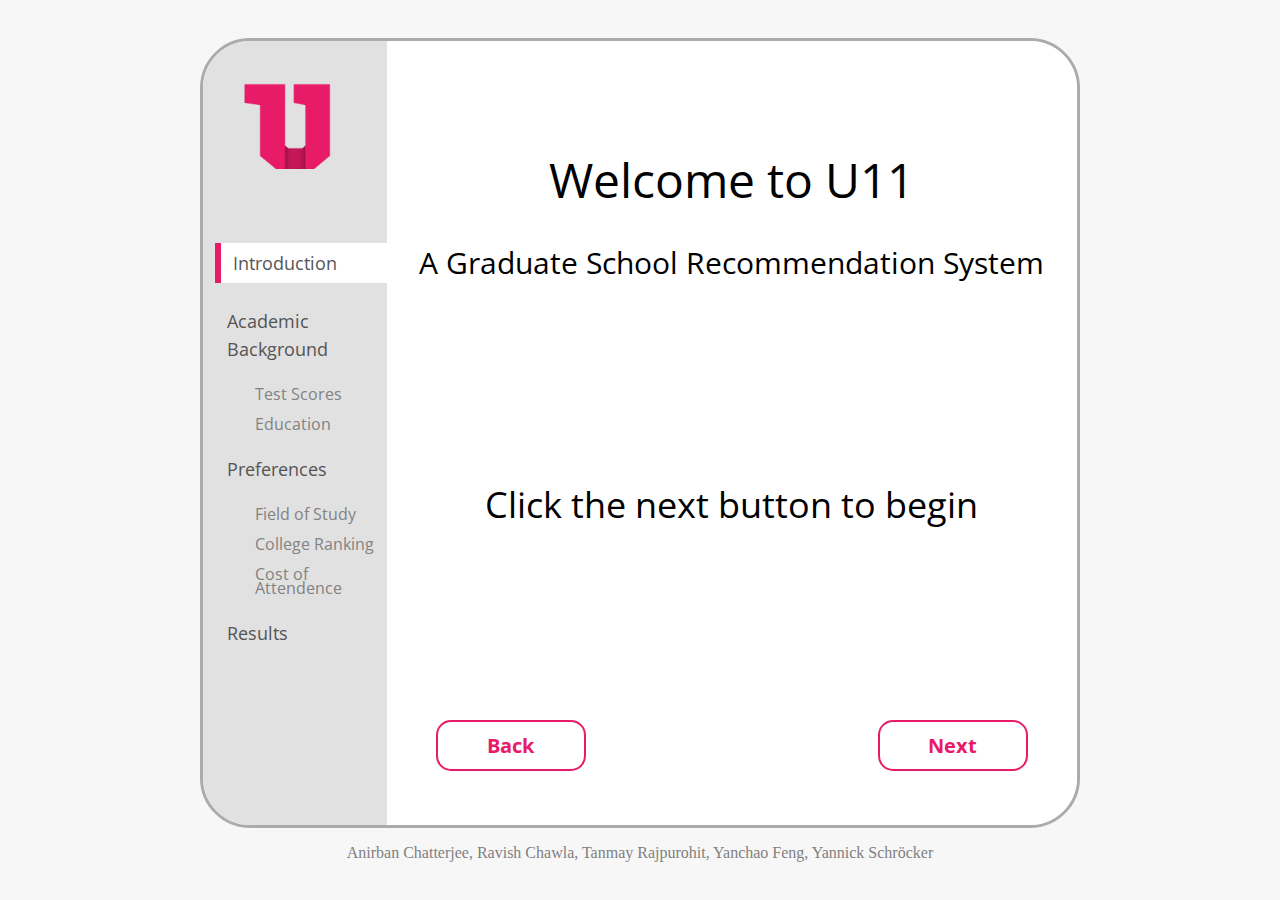
<file: site/index.htm>
<!DOCTYPE <!DOCTYPE html>
<html lang="en">
<head>
<meta charset="utf-8"/>
<link href='https://fonts.googleapis.com/css?family=Open+Sans' rel='stylesheet' type='text/css'>
<link rel="stylesheet" type="text/css" href="styles.css"</link>
	<title>U11</title>
<script type="text/javascript" src="lib/jquery-1.12.3.min.js">
</script>
<script type="text/javascript" src="script.js"></script>
</head>
<body style="background-color: #f7f7f7;">
<table style="width: 100%;height: 100%;">
	<tr bgcolor="#FF0000" style="height: 5%;"></tr>
	<tr style="height:90%;">
		<td style="width:15%;"></td>
		<td style="padding: 0px">
			<table id="content-table" cellspacing="0">
				<tr>
					<td id="nav-bar" valign="top">
						<img src="U11 logo.png" style="width: 100%" />
						<ul style="list-style-type: none; padding: 0px">
							<li><p id="navGroup1" class="navLevel1">Introduction</p></li>
							<li>
							  	<p id="navGroup2" class="navLevel1">Academic Background</p>
							  	<ul style="list-style-type: none">
							  		<li><p class="navLevel2 nav2Highlighted">Test Scores</p></li>
							  		<li><p class="navLevel2">Education</p></li>
							  	</ul>
							</li>
							<li>
							  	<p id="navGroup3" class="navLevel1">Preferences</p>
							  	<ul style="list-style-type: none">
							  		<li><p class="navLevel2">Field of Study</p></li>
							  		<li><p class="navLevel2">College Ranking</p></li>
							  		<li><p class="navLevel2">Cost of Attendence</p></li>
							  	</ul>
							</li>
							<li>
							  	<p id="navGroup4" class="navLevel1">Results</p>
							</li>
						</ul>
					</td>
					<td id="main-box">
						<div style="height:20%">
							<p id="splash-text">Welcome to U11</p>
						</div>
						<div id="dynamic-content-row">
								<div id="dc0" class="dc">
									<p class="text1">Click the next button to begin</p>
								</div>
								<div id="dc1" class="dc">
									<form>
										<label for="GRE-Q" class="text2">GRE Q</label>
										<input type="text" id="GRE-Q" placeholder="130 - 170 or 200 - 800" /><br><br><br><br>
										<label for="GRE-V" class="text2">GRE V</label>
										<input type="text" id="GRE-V" placeholder="130 - 170 or 200 - 800" /><br><br><br><br>
										<label for="GRE-W" class="text2">GRE W</label>
										<input type="text" id="GRE-W" placeholder="0 - 6" /><br><br><br><br>
										<label for="TOEFL" class="text2">TOEFL</label>
										<input type="text" id="TOEFL" placeholder="0 - 120" />
									</form>
								</div>
								<div id="dc2" class="dc">
									<form>
										<label for="UNI-RANK" class="text2">University Ranking</label>
										<input type="text" id="UNI-RANK" placeholder="1 - 1000" /><br><br><br><br>
										<label for="GPA" class="text2">GPA</label>
										<input type="text" id="GPA" placeholder="0.0 - 4.0" />
									</form>
								</div>
								<div id="dc3" class="dc">
									<form>
										<select id="MAJOR">
										</select>
									</form>
								</div>
								<div id="dc4" class="dc">
									<input type="range" id="RANK-IMPORTANCE" />
									<div style="width: 100%">
									<p class="text2" style="text-align: center;">Not Important   &lt; ----- &gt;   Very Important</p>
									</div>
								</div>
								<div id="dc5" class="dc">
									<input type="range" id="COST-IMPORTANCE" />
									<p class="text2" style="text-align: center;">Not Important   &lt; ----- &gt;   Very Important</p>
								</div>
								<div id="dc6" class="dc">
									<table id="results-table" cellspacing="0">
										<tr id="results-header-row">
											<td class="results-cell">&nbsp;&nbsp;&nbsp;&nbsp;&nbsp;&nbsp;&nbsp;&nbsp;</td>
											<td class="results-cell">University</td>
											<td class="results-cell">QS Ranking</td>
											<td class="results-cell">Cost of Attendence</td>
											<td class="results-cell">Chances of Acceptence</td>
										</tr>
										<tr id="results-item-row">
											<td class="results-cell">1.</td>
											<td class="results-cell">Very long named Institute of Technology at Some Place</td>
											<td class="results-cell">888</td>
											<td class="results-cell">$12345</td>
											<td class="results-cell">88.888%</td>
										</tr>
									</table>
								</div>
						</div>
						<div id="button-row" style="height: 10%">
							<button type="button" id="backbutton">Back</button>
							<button type="button" id="nextbutton" style="float: right;">Next</button>
						</div>
					</td>
				</tr>
			</table>
			<p class='footer'>Anirban Chatterjee, Ravish Chawla, Tanmay Rajpurohit, Yanchao Feng, Yannick Schröcker</p>
		</td>
		<td style="width:15%;"></td>
	</tr>
	<tr style="height: 5%;"></tr>
	
</table>
</body>
</html>
</file>
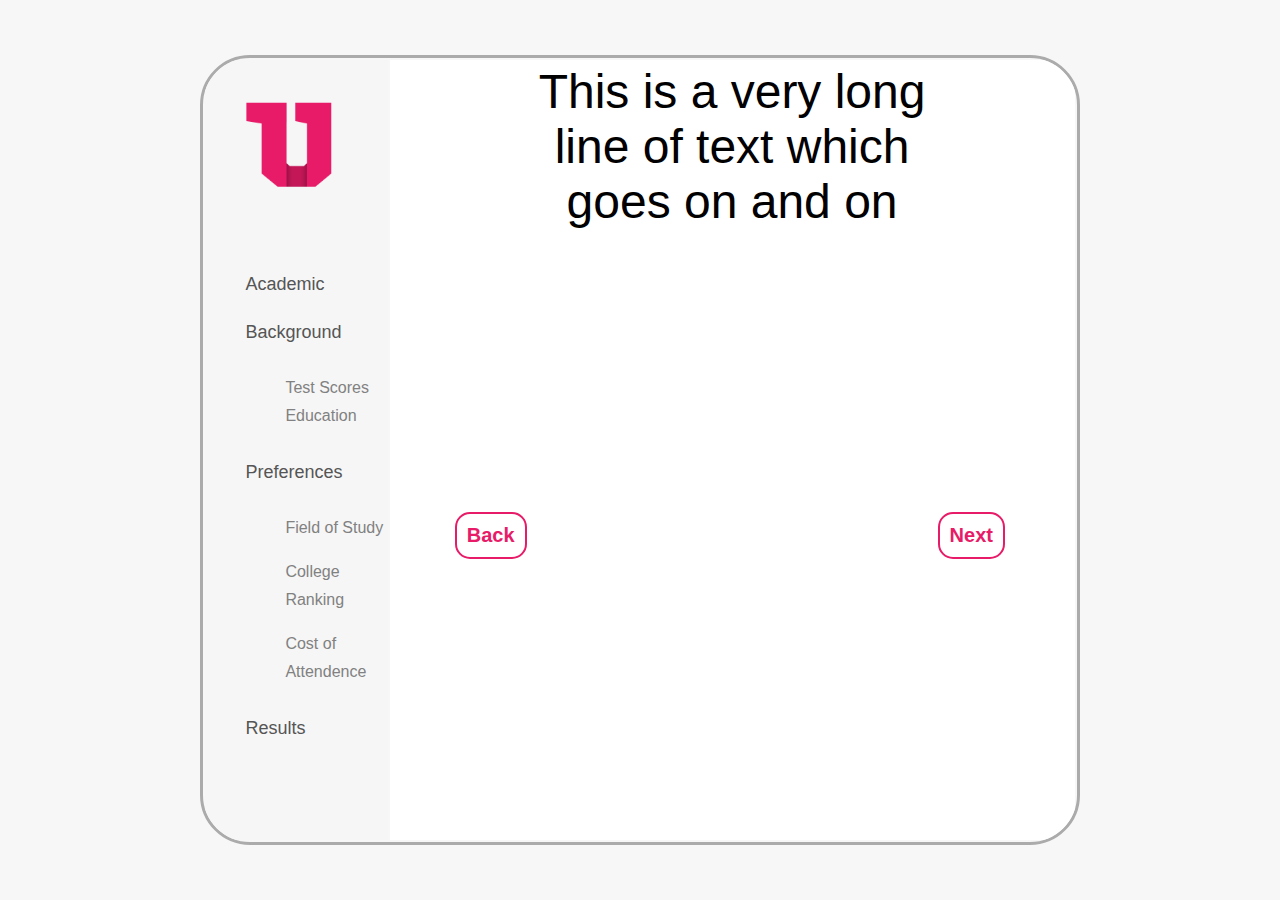
<file: site1.htm>
<!DOCTYPE <!DOCTYPE html>
<html lang="en">
<head>
<meta charset="utf-8"/>
<style>
#nav-bar{
	width:21%;
	height: 100%;
	background-color: #f6f6f6;
	padding: 0px;
}
#content-table{
	width: 100%;
	height: 100%;
	background-color: rgba(0,0,0,0);
	overflow: hidden;
	padding:0px;
	border: 3px solid #ababab;
	border-radius: 50px;
}
#main-box{
	width: 100%;
	height: 100%;
	background-color: #ffffff;
}
.navLevel1{
	font-family: sans-serif;
	color: 555555;
	line-height: 48px;
	font-size: 18px;
	text-decoration: none;
}
.navLevel2{
	font-family: sans-serif;
	color: #818181;
	font-size: 16px;
	line-height: 28px;
	text-decoration: none;
}
#splash-text{
	font-family: sans-serif;
	font-size: 48px;
	width: 60%;
	text-align: center;
}
button{
	font-family: sans-serif;
	font-size: 20px;
	color: #e71b68;
	font-weight: bold;
	padding: 10px;
	background-color: #ffffff;
	border: 2px solid #e71b68;
	border-radius: 15px;
}
button:hover{
	color: #ffffff;
	background-color: #e71b68;
}
</style>
	<title>U11</title>
</head>
<body style="background-color: #f7f7f7;">
<table style="width: 100%;height: 100%;">
	<tr bgcolor="#FF0000" style="height: 5%;"></tr>
	<tr style="height:90%;">
		<td style="width:15%;"></td>
		<td style="padding: 0px">
			<table id="content-table">
				<tr>
					<td id="nav-bar" valign="top">
						<img src="U11 logo.png" style="width: 100%" />
						<ul style="list-style-type: none">
							<li>
							  	<p class="navLevel1">Academic Background</p>
							  	<ul style="list-style-type: none">
							  		<li><a class="navLevel2" href="testscores">Test Scores</a></li>
							  		<li><a class="navLevel2" href="edu">Education</a></li>
							  	</ul>
							</li>
							<li>
							  	<p class="navLevel1">Preferences</p>
							  	<ul style="list-style-type: none">
							  		<li><p class="navLevel2">Field of Study</p></li>
							  		<li><p class="navLevel2" href="edu">College Ranking</p></li>
							  		<li><p class="navLevel2" href="edu">Cost of Attendence</p></li>
							  	</ul>
							</li>
							<li>
							  	<p class="navLevel1">Results</p>
							</li>
						</ul>
					</td>
					<td id="main-box">
						<table style="width: 100%; height: 100%;">
							<tr style="height: 20%">
							<td style="width: 20%"></td>
							<td id="splash-text">This is a very long line of text which goes on and on</td>
							<td style="width: 20%"></td>
							</tr>
							<tr id="dynamic-content-row"></tr>
							<tr id="button-row">
								<td style="text-align: right;"><button type="button">Back</button></td>
								<td></td>
								<td><button type="button">Next</button></td>
							</tr>
						</table>
					</td>
				</tr>
			</table>
		</td>
		<td style="width:15%;"></td>
	</tr>
	<tr style="height: 5%;"></tr>
	
</table>
</body>
</html>
</file>
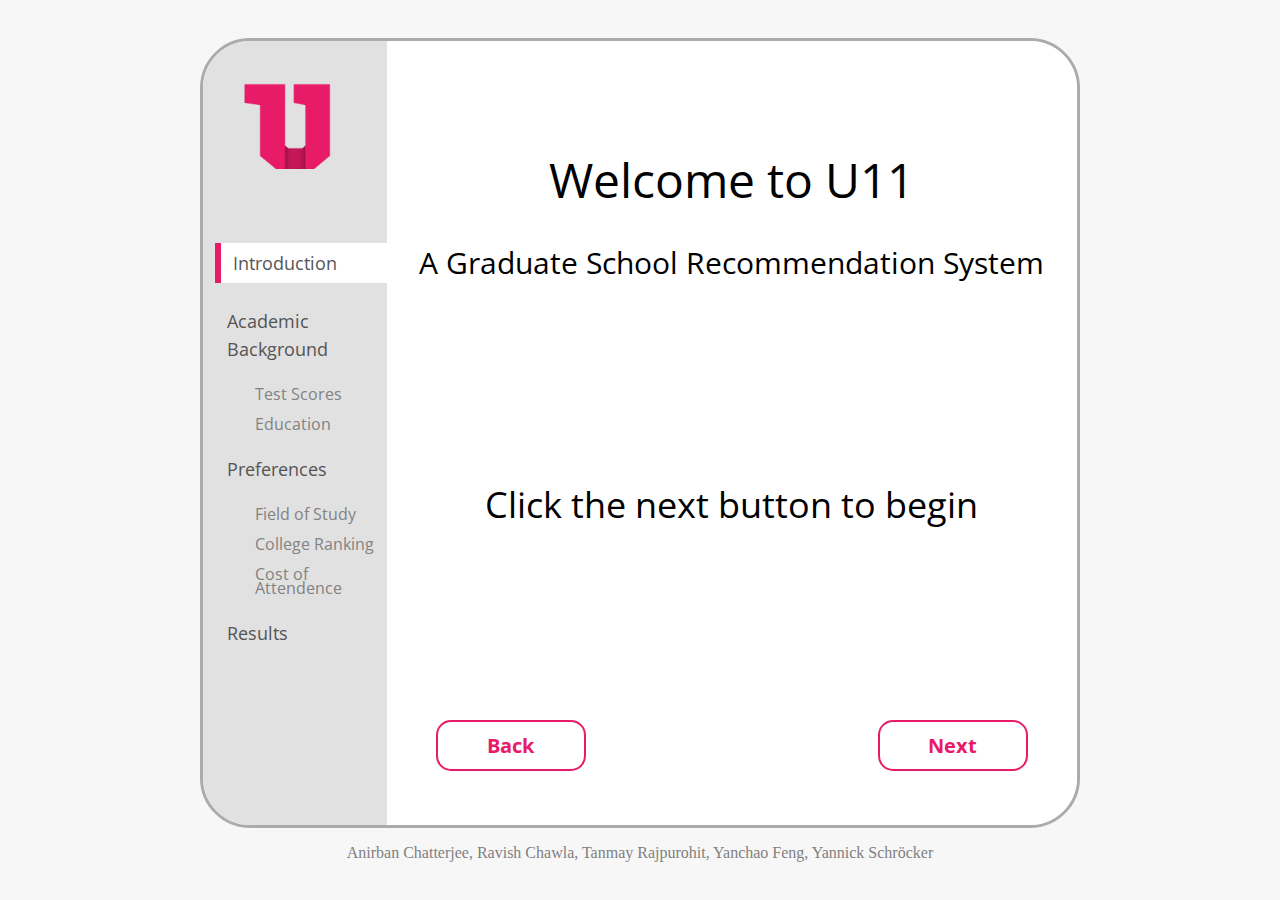
<file: proj/site1.htm>
<!DOCTYPE <!DOCTYPE html>
<html lang="en">
<head>
<meta charset="utf-8"/>
<link href='https://fonts.googleapis.com/css?family=Open+Sans' rel='stylesheet' type='text/css'>
<link rel="stylesheet" type="text/css" href="styles.css"</link>
	<title>U11</title>
<script type="text/javascript" src="jquery-1.12.3.min.js">
</script>
<script type="text/javascript" src="script.js"></script>
</head>
<body style="background-color: #f7f7f7;">
<table style="width: 100%;height: 100%;">
	<tr bgcolor="#FF0000" style="height: 5%;"></tr>
	<tr style="height:90%;">
		<td style="width:15%;"></td>
		<td style="padding: 0px">
			<table id="content-table" cellspacing="0">
				<tr>
					<td id="nav-bar" valign="top">
						<img src="U11 logo.png" style="width: 100%" />
						<ul style="list-style-type: none; padding: 0px">
							<li><p id="navGroup1" class="navLevel1">Introduction</p></li>
							<li>
							  	<p id="navGroup2" class="navLevel1">Academic Background</p>
							  	<ul style="list-style-type: none">
							  		<li><p class="navLevel2 nav2Highlighted">Test Scores</p></li>
							  		<li><p class="navLevel2">Education</p></li>
							  	</ul>
							</li>
							<li>
							  	<p id="navGroup3" class="navLevel1">Preferences</p>
							  	<ul style="list-style-type: none">
							  		<li><p class="navLevel2">Field of Study</p></li>
							  		<li><p class="navLevel2">College Ranking</p></li>
							  		<li><p class="navLevel2">Cost of Attendence</p></li>
							  	</ul>
							</li>
							<li>
							  	<p id="navGroup4" class="navLevel1">Results</p>
							</li>
						</ul>
					</td>
					<td id="main-box">
						<div style="height:20%">
							<p id="splash-text">Welcome to U11</p>
						</div>
						<div id="dynamic-content-row">
								<div id="dc0" class="dc">
									<p class="text1">Click the next button to begin</p>
								</div>
								<div id="dc1" class="dc">
									<form>
										<label for="GRE-Q" class="text2">GRE Q</label>
										<input type="text" id="GRE-Q" placeholder="130 - 170 or 200 - 800" /><br><br><br><br>
										<label for="GRE-V" class="text2">GRE V</label>
										<input type="text" id="GRE-V" placeholder="130 - 170 or 200 - 800" /><br><br><br><br>
										<label for="GRE-W" class="text2">GRE W</label>
										<input type="text" id="GRE-W" placeholder="0 - 6" /><br><br><br><br>
										<label for="TOEFL" class="text2">TOEFL</label>
										<input type="text" id="TOEFL" placeholder="0 - 120" />
									</form>
								</div>
								<div id="dc2" class="dc">
									<form>
										<label for="UNI-RANK" class="text2">University Ranking</label>
										<input type="text" id="UNI-RANK" placeholder="1 - 1000" /><br><br><br><br>
										<label for="GPA" class="text2">GPA</label>
										<input type="text" id="GPA" placeholder="0.0 - 4.0" />
									</form>
								</div>
								<div id="dc3" class="dc">
									<form>
										<select id="MAJOR">
										</select>
									</form>
								</div>
								<div id="dc4" class="dc">
									<input type="range" id="RANK-IMPORTANCE" />
									<div style="width: 100%">
									<p class="text2" style="text-align: center;">Not Important   &lt; ----- &gt;   Very Important</p>
									</div>
								</div>
								<div id="dc5" class="dc">
									<input type="range" id="COST-IMPORTANCE" />
									<p class="text2" style="text-align: center;">Not Important   &lt; ----- &gt;   Very Important</p>
								</div>
								<div id="dc6" class="dc">
									<table id="results-table" cellspacing="0">
										<tr id="results-header-row">
											<td class="results-cell">&nbsp;&nbsp;&nbsp;&nbsp;&nbsp;&nbsp;&nbsp;&nbsp;</td>
											<td class="results-cell">University</td>
											<td class="results-cell">QS Ranking</td>
											<td class="results-cell">Cost of Attendence</td>
											<td class="results-cell">Chances of Acceptence</td>
										</tr>
										<tr id="results-item-row">
											<td class="results-cell">1.</td>
											<td class="results-cell">Very long named Institute of Technology at Some Place</td>
											<td class="results-cell">888</td>
											<td class="results-cell">$12345</td>
											<td class="results-cell">88.888%</td>
										</tr>
									</table>
								</div>
						</div>
						<div id="button-row" style="height: 10%">
							<button type="button" id="backbutton">Back</button>
							<button type="button" id="nextbutton" style="float: right;">Next</button>
						</div>
					</td>
				</tr>
			</table>
			<p class='footer'>Anirban Chatterjee, Ravish Chawla, Tanmay Rajpurohit, Yanchao Feng, Yannick Schröcker</p>
		</td>
		<td style="width:15%;"></td>
	</tr>
	<tr style="height: 5%;"></tr>
	
</table>
</body>
</html>
</file>
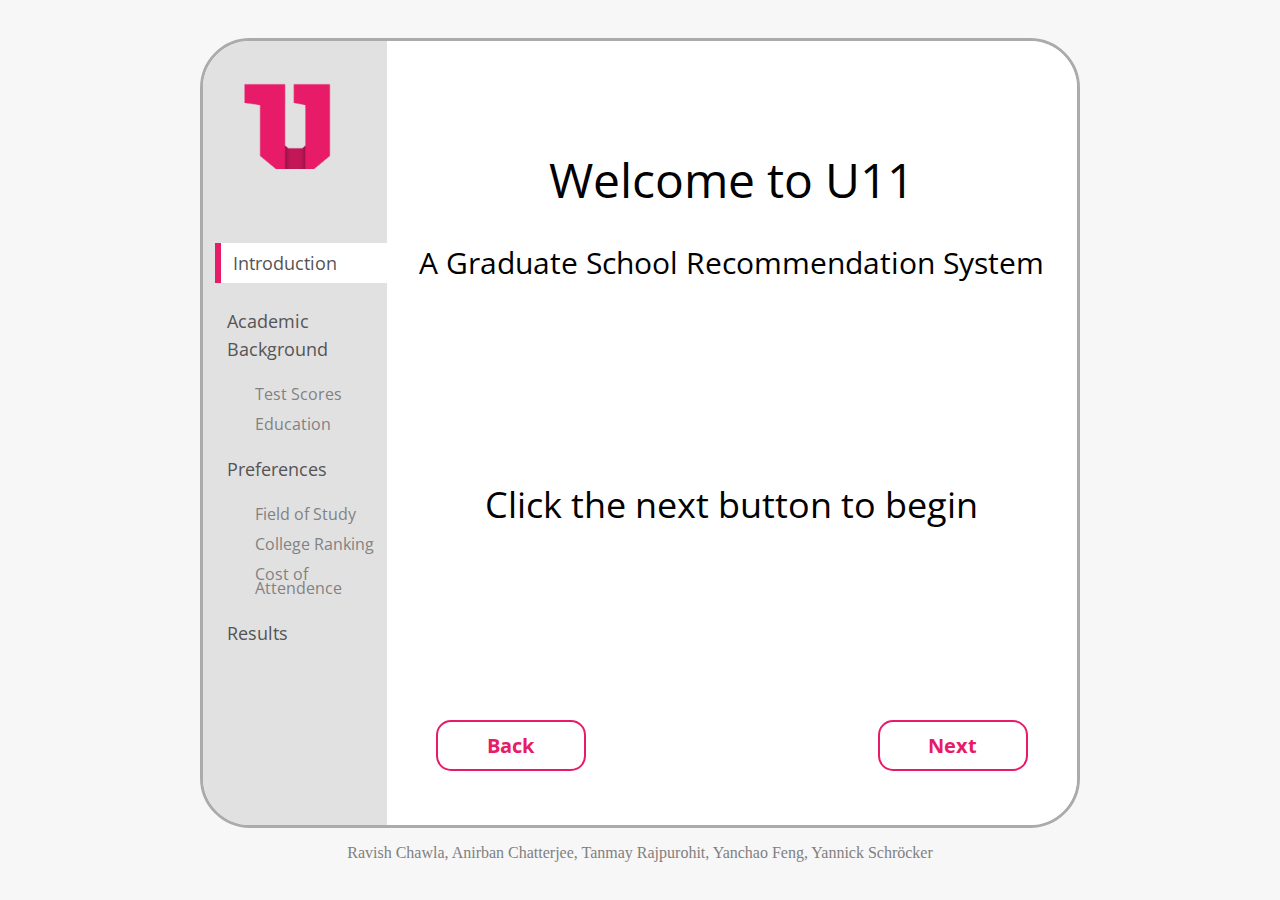
<file: site/main.htm>
<!DOCTYPE <!DOCTYPE html>
<html lang="en">
<head>
<meta charset="utf-8"/>
<link href='https://fonts.googleapis.com/css?family=Open+Sans' rel='stylesheet' type='text/css'>
<link rel="stylesheet" type="text/css" href="styles.css"</link>
	<title>U11</title>
<script type="text/javascript" src="lib/jquery-1.12.3.min.js">
</script>
<script type="text/javascript" src="script.js"></script>
</head>
<body style="background-color: #f7f7f7;">
<table style="width: 100%;height: 100%;">
	<tr bgcolor="#FF0000" style="height: 5%;"></tr>
	<tr style="height:90%;">
		<td style="width:15%;"></td>
		<td style="padding: 0px">
			<table id="content-table" cellspacing="0">
				<tr>
					<td id="nav-bar" valign="top">
						<img src="U11 logo.png" style="width: 100%" />
						<ul style="list-style-type: none; padding: 0px">
							<li><p id="navGroup1" class="navLevel1">Introduction</p></li>
							<li>
							  	<p id="navGroup2" class="navLevel1">Academic Background</p>
							  	<ul style="list-style-type: none">
							  		<li><p class="navLevel2 nav2Highlighted">Test Scores</p></li>
							  		<li><p class="navLevel2">Education</p></li>
							  	</ul>
							</li>
							<li>
							  	<p id="navGroup3" class="navLevel1">Preferences</p>
							  	<ul style="list-style-type: none">
							  		<li><p class="navLevel2">Field of Study</p></li>
							  		<li><p class="navLevel2">College Ranking</p></li>
							  		<li><p class="navLevel2">Cost of Attendence</p></li>
							  	</ul>
							</li>
							<li>
							  	<p id="navGroup4" class="navLevel1">Results</p>
							</li>
						</ul>
					</td>
					<td id="main-box">
						<div style="height:20%">
							<p id="splash-text">Welcome to U11</p>
						</div>
						<div id="dynamic-content-row">
								<div id="dc0" class="dc">
									<p class="text1">Click the next button to begin</p>
								</div>
								<div id="dc1" class="dc">
									<form>
										<label for="GRE-Q" class="text2">GRE Q</label>
										<input type="text" id="GRE-Q" placeholder="130 - 170 or 200 - 800" /><br><br><br><br>
										<label for="GRE-V" class="text2">GRE V</label>
										<input type="text" id="GRE-V" placeholder="130 - 170 or 200 - 800" /><br><br><br><br>
										<label for="GRE-W" class="text2">GRE W</label>
										<input type="text" id="GRE-W" placeholder="0 - 6" /><br><br><br><br>
										<label for="TOEFL" class="text2">TOEFL</label>
										<input type="text" id="TOEFL" placeholder="0 - 120" />
									</form>
								</div>
								<div id="dc2" class="dc">
									<form>
										<label for="UNI-RANK" class="text2">University Ranking</label>
										<input type="text" id="UNI-RANK" placeholder="1 - 1000" /><br><br><br><br>
										<label for="GPA" class="text2">GPA</label>
										<input type="text" id="GPA" placeholder="0.0 - 4.0" />
									</form>
								</div>
								<div id="dc3" class="dc">
									<form>
										<select id="MAJOR">
										</select>
									</form>
								</div>
								<div id="dc4" class="dc">
									<input type="range" id="RANK-IMPORTANCE" />
									<div style="width: 100%">
									<p class="text2" style="text-align: center;">Not Important   &lt; ----- &gt;   Very Important</p>
									</div>
								</div>
								<div id="dc5" class="dc">
									<input type="range" id="COST-IMPORTANCE" />
									<p class="text2" style="text-align: center;">Not Important   &lt; ----- &gt;   Very Important</p>
								</div>
								<div id="dc6" class="dc">
									<table id="results-table" cellspacing="0">
										<tr id="results-header-row">
											<td class="results-cell">&nbsp;&nbsp;&nbsp;&nbsp;&nbsp;&nbsp;&nbsp;&nbsp;</td>
											<td class="results-cell">University</td>
											<td class="results-cell">QS Ranking</td>
											<td class="results-cell">Cost of Attendence</td>
											<td class="results-cell">Chances of Acceptence</td>
										</tr>
										<tr id="results-item-row">
											<td class="results-cell">1.</td>
											<td class="results-cell">Obtaining the top schools based on provided criteria...</td>
											<td class="results-cell">888</td>
											<td class="results-cell">$12345</td>
											<td class="results-cell">88.888%</td>
										</tr>
									</table>
								</div>
						</div>
						<div id="button-row" style="height: 10%">
							<button type="button" id="backbutton">Back</button>
							<button type="button" id="nextbutton" style="float: right;">Next</button>
						</div>
					</td>
				</tr>
			</table>
			<p class='footer'>Ravish Chawla, Anirban Chatterjee, Tanmay Rajpurohit, Yanchao Feng, Yannick Schröcker</p>
		</td>
		<td style="width:15%;"></td>
	</tr>
	<tr style="height: 5%;"></tr>
	
</table>
</body>
</html>
</file>
<file: site/styles.css>
#nav-bar{
	width:21%;
	height: 100%;
	background-color: #e1e1e1;
	padding: 0px;
	margin: 0px;
}
#content-table{
	width: 100%;
	height: 100%;
	background-color: rgba(0,0,0,0);
	overflow: hidden;
	border: 3px solid #ababab;
	border-radius: 50px;
}

.footer{
	text-align: center;
	color: grey;
}

#main-box{
	width: 100%;
	height: 100%;
	background-color: #ffffff;
}
.navLevel1{
	font-family: 'Open Sans', sans-serif;
	color: 555555;
	line-height: 28px;
	font-size: 18px;
	padding-left: 12px;
	padding-top: 6px;
	padding-bottom: 6px;
	margin-left: 12px;
}
.navLevel2{
	font-family: 'Open Sans', sans-serif;
	color: #818181;
	font-size: 16px;
	line-height: 14px;
	margin-left: 12px;
}
.nav1Highlighted{
	background-color: #ffffff;
	border-left: 6px solid #e71b68;
}
.nav2Highlighted{
	
}
#splash-text{
	font-family: 'Open Sans', sans-serif;
	font-size: 48px;
	width: 100%;
	text-align: center;
	padding-top: 100px;
}


button{
	font-family: 'Open Sans', sans-serif;
	font-size: 20px;
	color: #e71b68;
	font-weight: bold;
	padding: 10px;
	background-color: #ffffff;
	border: 2px solid #e71b68;
	border-radius: 15px;
	width: 150px;
	margin: 48px;
}
button:hover{
	color: #ffffff;
	background-color: #e71b68;
}
button:focus{
	outline: none;
}
#dynamic-content-row{
	 height: 60%;
	 width: 100%;
	 position: relative;
}
.dc{
	width: 100%;
	height: auto;
	top: 30%;
	position: absolute;
	visibility: hidden;
	text-align: center;
	margin: auto 0;
}

.text1{
	font-family: 'Open Sans', sans-serif;
	font-size: 36px;
	padding-top: 100px;
}
.text2{
	font-family: 'Open Sans', sans-serif;
	font-size: 18px;
}
input[type=text]{
	padding: 12px;
	margin-left: 18px;
	border: 2px solid #444444;
	border-radius: 5px;
	font-size: 18px;
	font-family: 'Open Sans', sans-serif;
	font-weight: bold;
	color: #444444;
}

input[type=text]:focus{
	border: 2px solid #e71b68;
	outline: none;
}
select{
	width: 80%;
	padding: 12px;
	font-family: 'Open Sans', sans-serif;
	font-size: 18px;
	margin-top: 50px;
	background-color: #f1f1f1;
	border: none;
	border-radius: 5px;
}
select:focus{
	outline: none;
}
input[type=range] {
  -webkit-appearance: none;
  width: 80%;
  margin: 17.55px 0;
  display: block;
  position: relative;
  margin: 0 auto;
}
input[type=range]:focus {
  outline: none;
}
input[type=range]::-webkit-slider-runnable-track {
  width: 100%;
  height: 8.9px;
  cursor: pointer;
  box-shadow: 0px 0px 0px #000000, 0px 0px 0px #0d0d0d;
  background: #ffffff;
  border-radius: 25px;
  border: 0.2px solid #c1c1c1;
}
input[type=range]::-webkit-slider-thumb {
  box-shadow: 0px 0px 0px #000000, 0px 0px 0px #0d0d0d;
  border: 2.6px solid #e71b68;
  height: 44px;
  width: 15px;
  border-radius: 31px;
  background: #ffffff;
  cursor: pointer;
  -webkit-appearance: none;
  margin-top: -17.75px;
}
input[type=range]:focus::-webkit-slider-runnable-track {
  background: #ffffff;
}
input[type=range]::-moz-range-track {
  width: 100%;
  height: 8.9px;
  cursor: pointer;
  box-shadow: 0px 0px 0px #000000, 0px 0px 0px #0d0d0d;
  background: #ffffff;
  border-radius: 25px;
  border: 0.2px solid #c1c1c1;
}
input[type=range]::-moz-range-thumb {
  box-shadow: 0px 0px 0px #000000, 0px 0px 0px #0d0d0d;
  border: 2.6px solid #e71b68;
  height: 44px;
  width: 15px;
  border-radius: 31px;
  background: #ffffff;
  cursor: pointer;
}
input[type=range]::-ms-track {
  width: 100%;
  height: 8.9px;
  cursor: pointer;
  background: transparent;
  border-color: transparent;
  color: transparent;
}
input[type=range]::-ms-fill-lower {
  background: #ffffff;
  border: 0.2px solid #c1c1c1;
  border-radius: 50px;
  box-shadow: 0px 0px 0px #000000, 0px 0px 0px #0d0d0d;
}
input[type=range]::-ms-fill-upper {
  background: #ffffff;
  border: 0.2px solid #c1c1c1;
  border-radius: 50px;
  box-shadow: 0px 0px 0px #000000, 0px 0px 0px #0d0d0d;
}
input[type=range]::-ms-thumb {
  box-shadow: 0px 0px 0px #000000, 0px 0px 0px #0d0d0d;
  border: 2.6px solid #e71b68;
  height: 44px;
  width: 15px;
  border-radius: 31px;
  background: #ffffff;
  cursor: pointer;
  height: 8.9px;
}
input[type=range]:focus::-ms-fill-lower {
  background: #ffffff;
}
input[type=range]:focus::-ms-fill-upper {
  background: #ffffff;
}

.ares_table td {
	font-size: 30px;
}

.ares_table thead td {
	border-bottom: 1px solid black;
}

.ares_table tr td {
	padding-right: 50px;
}

.ares_table tbody tr td {
	border-right: 1px solid black;
}

.ares_table tbody tr td:first-child {
	border-left: 1px solid black;
}

.results-table{
	width: 80%;
	margin: 0 auto;
	font-family: 'Open Sans', sans-serif;
	font-size: 14px; 
	overflow: hidden;
	border: 1px solid #ababab;
	border-radius: 20px;
	font-weight: bold;
	color: #444444;
}

.results-header-row{
	color: #ffffff;
	background-color: #e71b68;
}

.results-cell{
	padding: 6px;
}

.results-university-name {
	/*TODO
	*/
}
</file>
<file: proj/styles.css>
#nav-bar{
	width:21%;
	height: 100%;
	background-color: #e1e1e1;
	padding: 0px;
	margin: 0px;
}
#content-table{
	width: 100%;
	height: 100%;
	background-color: rgba(0,0,0,0);
	overflow: hidden;
	border: 3px solid #ababab;
	border-radius: 50px;
}

.footer{
	text-align: center;
	color: grey;
}

#main-box{
	width: 100%;
	height: 100%;
	background-color: #ffffff;
}
.navLevel1{
	font-family: 'Open Sans', sans-serif;
	color: 555555;
	line-height: 28px;
	font-size: 18px;
	padding-left: 12px;
	padding-top: 6px;
	padding-bottom: 6px;
	margin-left: 12px;
}
.navLevel2{
	font-family: 'Open Sans', sans-serif;
	color: #818181;
	font-size: 16px;
	line-height: 14px;
	margin-left: 12px;
}
.nav1Highlighted{
	background-color: #ffffff;
	border-left: 6px solid #e71b68;
}
.nav2Highlighted{
	
}
#splash-text{
	font-family: 'Open Sans', sans-serif;
	font-size: 48px;
	width: 100%;
	text-align: center;
	padding-top: 100px;
}


button{
	font-family: 'Open Sans', sans-serif;
	font-size: 20px;
	color: #e71b68;
	font-weight: bold;
	padding: 10px;
	background-color: #ffffff;
	border: 2px solid #e71b68;
	border-radius: 15px;
	width: 150px;
	margin: 48px;
}
button:hover{
	color: #ffffff;
	background-color: #e71b68;
}
button:focus{
	outline: none;
}
#dynamic-content-row{
	 height: 60%;
	 width: 100%;
	 position: relative;
}
.dc{
	width: 100%;
	height: auto;
	top: 30%;
	position: absolute;
	visibility: hidden;
	text-align: center;
	margin: auto 0;
}

.text1{
	font-family: 'Open Sans', sans-serif;
	font-size: 36px;
	padding-top: 100px;
}
.text2{
	font-family: 'Open Sans', sans-serif;
	font-size: 18px;
}
input[type=text]{
	padding: 12px;
	margin-left: 18px;
	border: 2px solid #444444;
	border-radius: 5px;
	font-size: 18px;
	font-family: 'Open Sans', sans-serif;
	font-weight: bold;
	color: #444444;
}

input[type=text]:focus{
	border: 2px solid #e71b68;
	outline: none;
}
select{
	width: 80%;
	padding: 12px;
	font-family: 'Open Sans', sans-serif;
	font-size: 18px;
	margin-top: 50px;
	background-color: #f1f1f1;
	border: none;
	border-radius: 5px;
}
select:focus{
	outline: none;
}
input[type=range] {
  -webkit-appearance: none;
  width: 80%;
  margin: 17.55px 0;
  display: block;
  position: relative;
  margin: 0 auto;
}
input[type=range]:focus {
  outline: none;
}
input[type=range]::-webkit-slider-runnable-track {
  width: 100%;
  height: 8.9px;
  cursor: pointer;
  box-shadow: 0px 0px 0px #000000, 0px 0px 0px #0d0d0d;
  background: #ffffff;
  border-radius: 25px;
  border: 0.2px solid #c1c1c1;
}
input[type=range]::-webkit-slider-thumb {
  box-shadow: 0px 0px 0px #000000, 0px 0px 0px #0d0d0d;
  border: 2.6px solid #e71b68;
  height: 44px;
  width: 15px;
  border-radius: 31px;
  background: #ffffff;
  cursor: pointer;
  -webkit-appearance: none;
  margin-top: -17.75px;
}
input[type=range]:focus::-webkit-slider-runnable-track {
  background: #ffffff;
}
input[type=range]::-moz-range-track {
  width: 100%;
  height: 8.9px;
  cursor: pointer;
  box-shadow: 0px 0px 0px #000000, 0px 0px 0px #0d0d0d;
  background: #ffffff;
  border-radius: 25px;
  border: 0.2px solid #c1c1c1;
}
input[type=range]::-moz-range-thumb {
  box-shadow: 0px 0px 0px #000000, 0px 0px 0px #0d0d0d;
  border: 2.6px solid #e71b68;
  height: 44px;
  width: 15px;
  border-radius: 31px;
  background: #ffffff;
  cursor: pointer;
}
input[type=range]::-ms-track {
  width: 100%;
  height: 8.9px;
  cursor: pointer;
  background: transparent;
  border-color: transparent;
  color: transparent;
}
input[type=range]::-ms-fill-lower {
  background: #ffffff;
  border: 0.2px solid #c1c1c1;
  border-radius: 50px;
  box-shadow: 0px 0px 0px #000000, 0px 0px 0px #0d0d0d;
}
input[type=range]::-ms-fill-upper {
  background: #ffffff;
  border: 0.2px solid #c1c1c1;
  border-radius: 50px;
  box-shadow: 0px 0px 0px #000000, 0px 0px 0px #0d0d0d;
}
input[type=range]::-ms-thumb {
  box-shadow: 0px 0px 0px #000000, 0px 0px 0px #0d0d0d;
  border: 2.6px solid #e71b68;
  height: 44px;
  width: 15px;
  border-radius: 31px;
  background: #ffffff;
  cursor: pointer;
  height: 8.9px;
}
input[type=range]:focus::-ms-fill-lower {
  background: #ffffff;
}
input[type=range]:focus::-ms-fill-upper {
  background: #ffffff;
}

.ares_table td {
	font-size: 30px;
}

.ares_table thead td {
	border-bottom: 1px solid black;
}

.ares_table tr td {
	padding-right: 50px;
}

.ares_table tbody tr td {
	border-right: 1px solid black;
}

.ares_table tbody tr td:first-child {
	border-left: 1px solid black;
}

.results-table{
	width: 80%;
	margin: 0 auto;
	font-family: 'Open Sans', sans-serif;
	font-size: 14px; 
	overflow: hidden;
	border: 1px solid #ababab;
	border-radius: 20px;
	font-weight: bold;
	color: #444444;
}

.results-header-row{
	color: #ffffff;
	background-color: #e71b68;
}

.results-cell{
	padding: 6px;
}

.results-university-name {
	/*TODO
	*/
}
</file>
